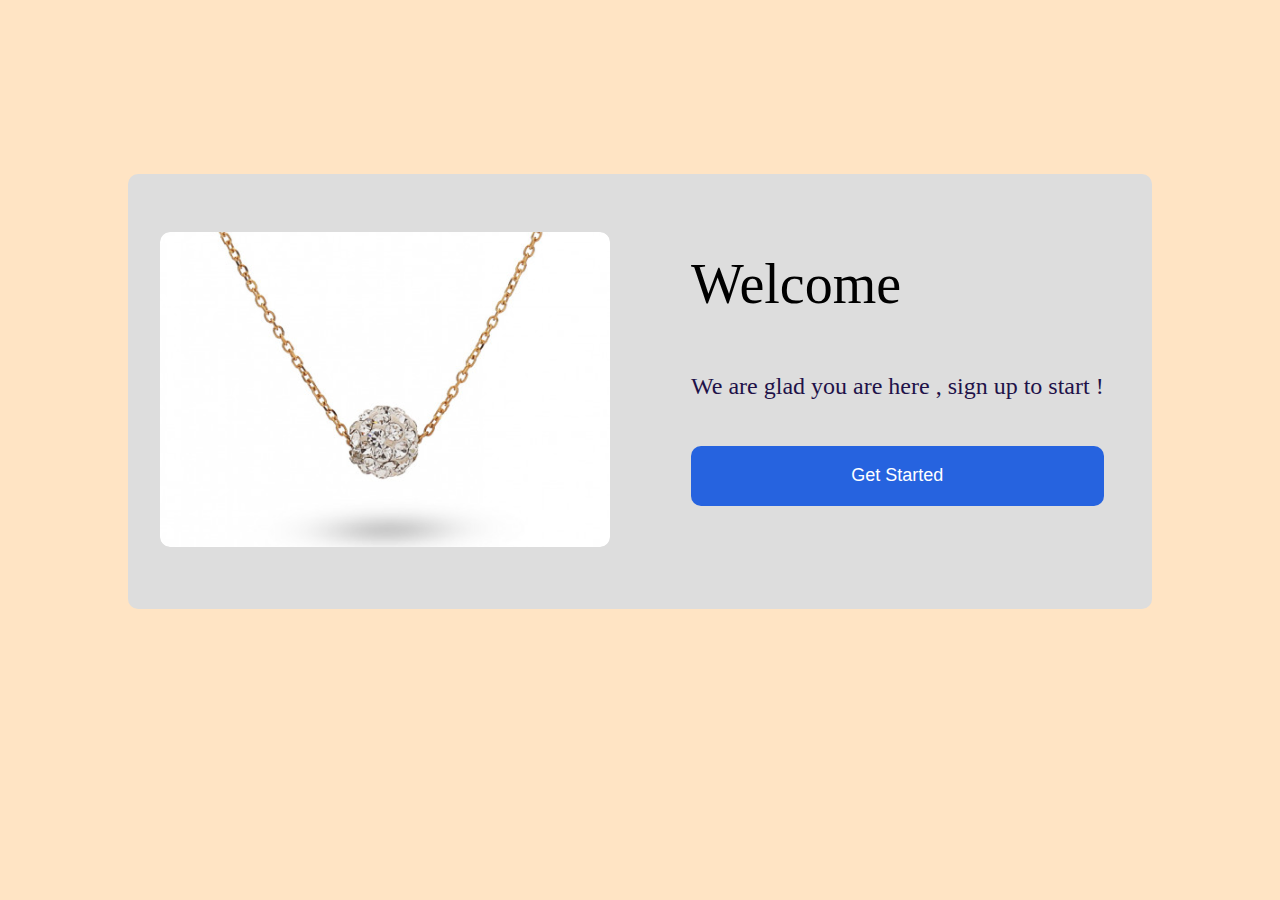
<file: index.html>
<!DOCTYPE html>
<html lang="en">
<head>
    <meta charset="UTF-8">
    <meta http-equiv="X-UA-Compatible" content="IE=edge">
    <meta name="viewport" content="width=device-width, initial-scale=1.0">
    <!-- style  -->
    <link rel="stylesheet" href="css/style.css" />
    <title> Welcome </title>
</head>
<body>
    <div class="container">
        <div class="content content-welcome">
            <div class="img-content-welcome">
                <img src="imgs/Image Placeholder.png" alt=" welcome image ">
            </div>
            <div class="text-welcome">
                <h1>Welcome</h1>
                <p>We are glad you are here , sign up to start !</p>
                <button> <a href="signUp.html"> Get Started </a> </button>
            </div>
        </div>
    </div>

    <!-- JS file  -->
    <script src="js/main.js"></script>
</body>
</html>
</file>
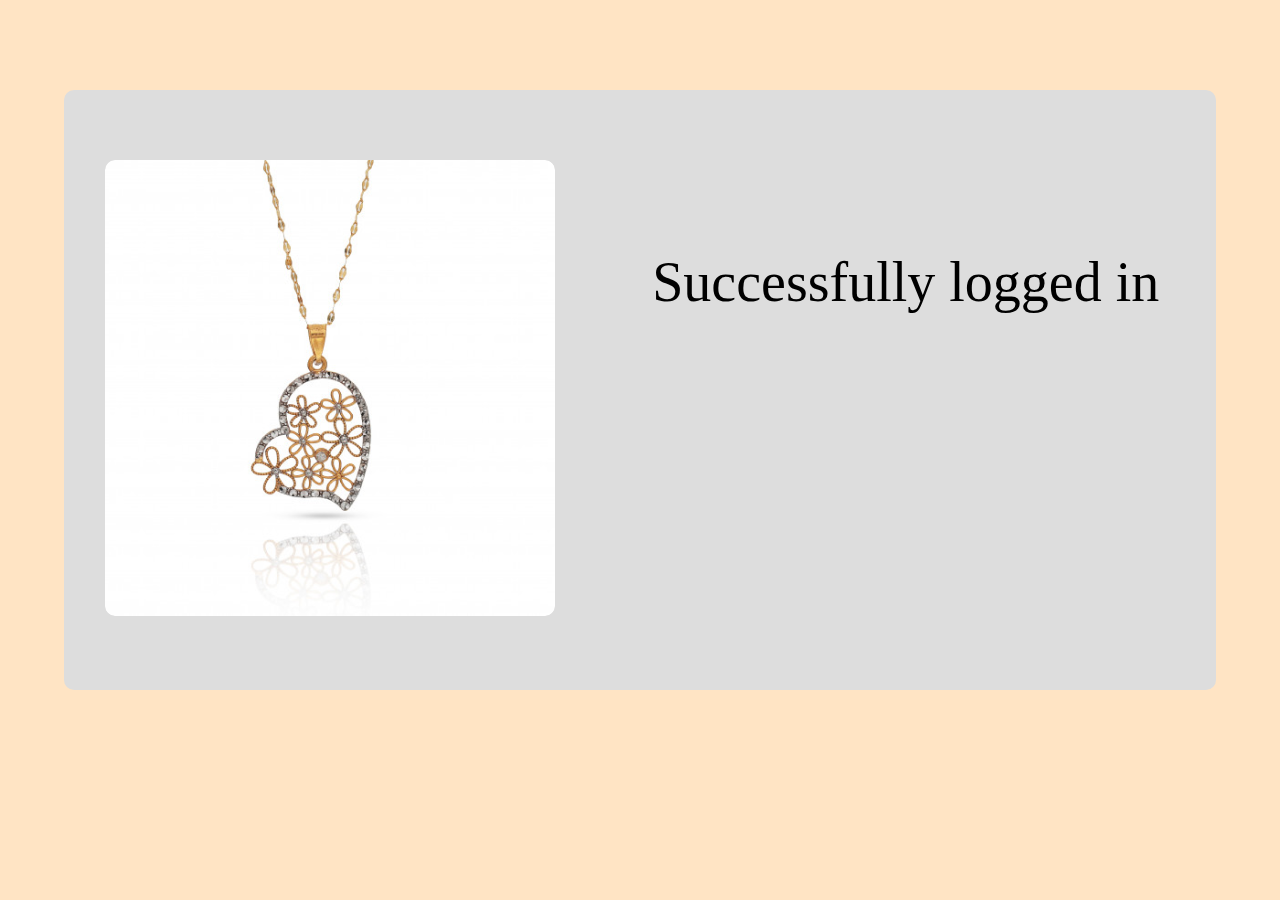
<file: loginsuccess.html>
<!DOCTYPE html>
<html lang="en">
<head>
    <meta charset="UTF-8">
    <meta http-equiv="X-UA-Compatible" content="IE=edge">
    <meta name="viewport" content="width=device-width, initial-scale=1.0">
    <!-- style  -->
    <link rel="stylesheet" href="css/style.css" />
    <title> hallo login </title>
</head>
<body>
    <div class="container">
        <div class="content content-login">
            <div class="img-content-welcome">
                <img src="imgs/Image Placeholder (3).png" alt=" welcome image ">
            </div>
            <div class="text-welcome" >
                <h1>Successfully logged in</h1>
                <a href="#" id="mail">  </a>
            </div>
        </div>
    </div>
    <!-- JS file  -->
    <script src="js/login.js"></script>
</body>
</html>
</file>
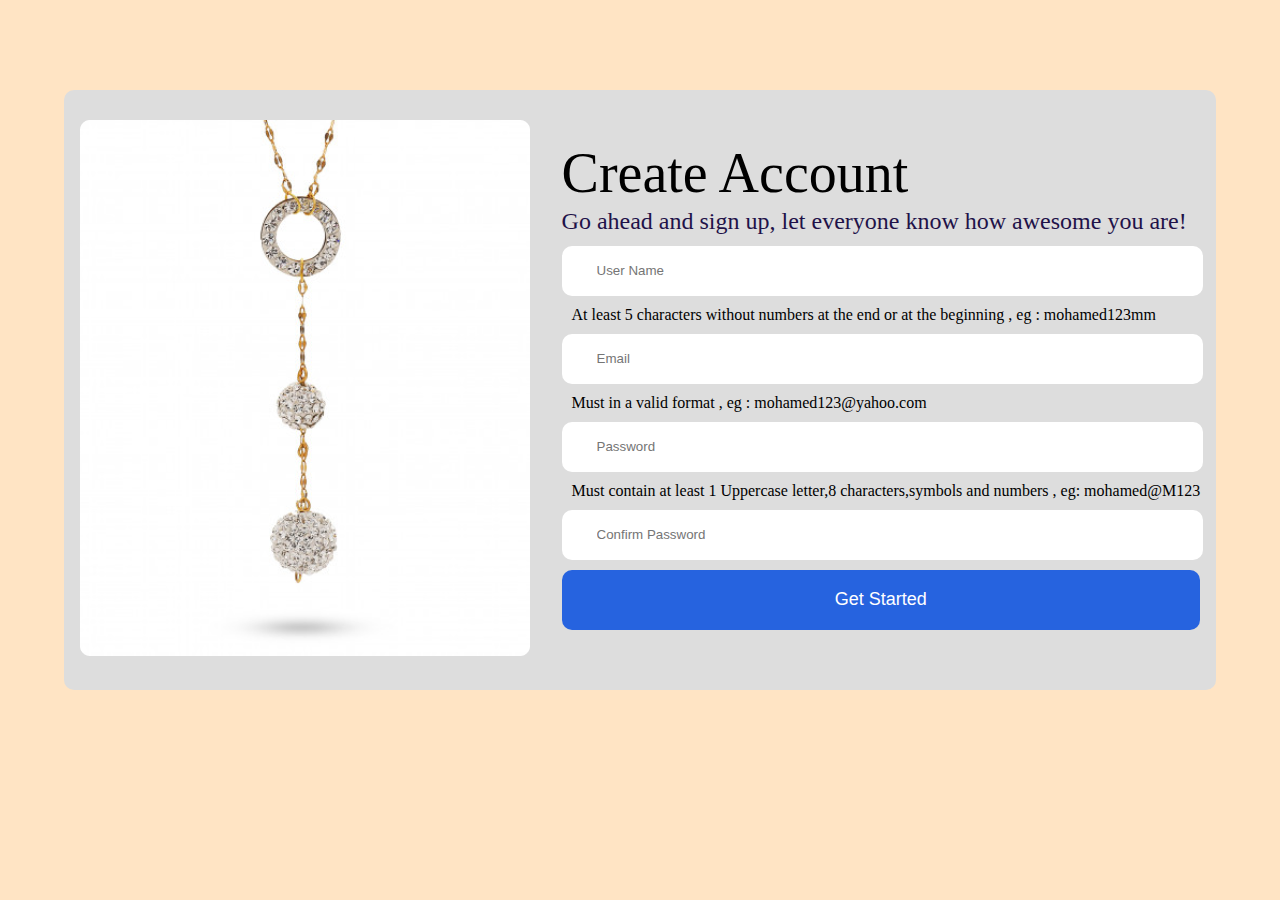
<file: signUp.html>
<!DOCTYPE html>
<html lang="en">
<head>
    <meta charset="UTF-8">
    <meta http-equiv="X-UA-Compatible" content="IE=edge">
    <meta name="viewport" content="width=device-width, initial-scale=1.0">
    <!-- style  -->
    <link rel="stylesheet" href="css/style.css" />

    <link rel="stylesheet" href="https://cdnjs.cloudflare.com/ajax/libs/font-awesome/6.2.1/css/all.min.css" 
    integrity="sha512-MV7K8+y+gLIBoVD59lQIYicR65iaqukzvf/nwasF0nqhPay5w/9lJmVM2hMDcnK1OnMGCdVK+iQrJ7lzPJQd1w==" 
    crossorigin="anonymous" referrerpolicy="no-referrer" />

    <link href="index.html" />
    <title> Sign Up page </title>
</head>
<body>
    <div class="container">
        <div class="content content-signup">
            <div class="img-content-signup">
                <img src="imgs/Image Placeholder (2).png" alt=" sign up image ">
            </div>
            <div class="text-signup">
                <h1>Create Account</h1>
                <p>Go ahead and sign up, let everyone know how awesome you are!</p>
                <form  class="form-sign" >
                    <div>
                        <div class="input-field ">
                            <input 
                                type="text" 
                                placeholder="User Name" 
                                id="username" 
                                name="username"  
                                maxlength="15"
                                minlength="5" 
                                onkeydown="validationUserName()"
                                required>
                            <i class="fas fa-user icon"></i>
                        </div>
                            <span id="text_user" >At least 5 characters without numbers at the end or at the beginning , eg : mohamed123mm </span>
                    </div>
                    <div>
                        <div class="input-field ">
                            <input type="text" 
                                placeholder="Email" 
                                id="email" 
                                name="email" 
                                onkeydown="validationEmail()" 
                                required>
                            <i class="fas fa-envelope icon"></i>
                        </div>
                            <span id="text_email" > Must in a valid format , eg : mohamed123@yahoo.com </span>
                    </div>
                    <div>
                        <div class="input-field ">
                            <input 
                                type="password" 
                                placeholder="Password"
                                class="psd"  
                                name="password" 
                                onkeydown="validationPassword()"
                                id="pwd" 
                                required>
                            <i class="fas fa-lock icon"></i>
                        </div>
                            <span id="text_password" >Must contain at least 1 Uppercase letter,8 characters,symbols and numbers , eg: mohamed@M123 </span>
                    </div>
                    <div class="input-field ">
                        <input 
                            type="password" 
                            class="psd" 
                            placeholder="Confirm Password" 
                            name="password_confirmation" 
                            required>
                        <i class="fas fa-lock icon"></i>
                    </div>
                        <button type="submit" > Get Started  </button>
                </form>
                
            </div>
        </div>
    </div>
    <!-- JS file  -->
    <script src="js/main.js"></script>
</body>
</html>
</file>
<file: css/style.css>
/** global **/
*
{
    padding: 0;
    margin: 0;
}
body
{
    background-color: bisque;
}
span
{
    margin-left: 10px;
}
/** end global **/
.container
{
    
    display: flex;
    align-items: center;
}
.content-welcome,
.content-signup,
.content-login
{
    background-color: #ddd;
    width: 80%;
    height: 435px;
    transform: translate(0, 40%);
    margin: 0 auto;
    display: flex;
    align-items: center;
    justify-content: space-around;
    border-radius: 10px;
}
.content-signup,
.content-login
{
    width: 90%;
    height: 600px;
    transform: translate(0, 15%);
}
.img-content-welcome img
{
    border-radius: 10px;
}
.text-welcome
{
    height:300px;
    padding: 1rem;
}
.text-welcome h1,
.text-signup h1
{
    font-size: 56px;
    font-weight: 400;
    line-height: 1.5;
}
.text-welcome p,
.text-signup p
{
    color: #1F1249;
    font-weight: 400;
    font-size: 24px;
    line-height: 5;
}
.text-signup p,
.text-signup h1
{
    line-height: 1.2;
}
button
{
    background-color: #2663DF;
    width: 100%;
    height: 60px;
    border-radius: 10px;
    border: 0;
    color: white;
    font-size: 18px;
}
button a
{
    text-decoration: none;
    color: white;
    font-size: 18px;
}
.text-signup
{
    height: 500px ;
}
.form-sign
{
    display: flex;
    flex-direction: column;
}
input
{
    width: 95%;
    height:50px;
    border: 0;
    border-radius: 10px;
    margin: 0px 0;
    padding: 0px 0px 0px 35px;
    background-color: white;
}
input:focus
{
    outline: none;
}
.input-field
{
    position: relative;
    margin: 10px 0;
}
.input-field i
{
    position: absolute;
    top:50%;
    transform: translateY(-50%);
    font-size: 23px;
    transition: all 0.5s ease;
}
.input-field i.icon{   left: 8px; color: #9CADF2; }


/** media queries **/

@media(max-width : 767px) 
{
    .content-welcome,
    .content-signup,
    .content-login
    {
        width: 85%;
        display: flex;
        flex-direction: column;
        align-items: center;
        justify-content: center;
        height: auto;
        padding: 15px ;
        transform: translate(0, 10%);
        margin-bottom: 20px;
    }
    .text-welcome
    {
        height: auto;
        text-align: center;
    }
    .text-welcome h1,
    .text-signup h1
    {
    font-size: 56px;
    font-weight: 400;
    }
    img
    {
        width: 100%;
    }
    .form-sign
    {
        padding: 5px;
    }
}

@media screen and (max-width :992px) 
{
    .content-welcome,
    .content-signup,
    .content-login
    {
        width: 85%;
        display: flex;
        flex-direction: column;
        height: auto;
        padding: 15px ;
        transform: translate(0, 5%);
    }
    .content-signup,
    .content-login,
    .text-signup
    {
        height: auto ;
    }
}
</file>
